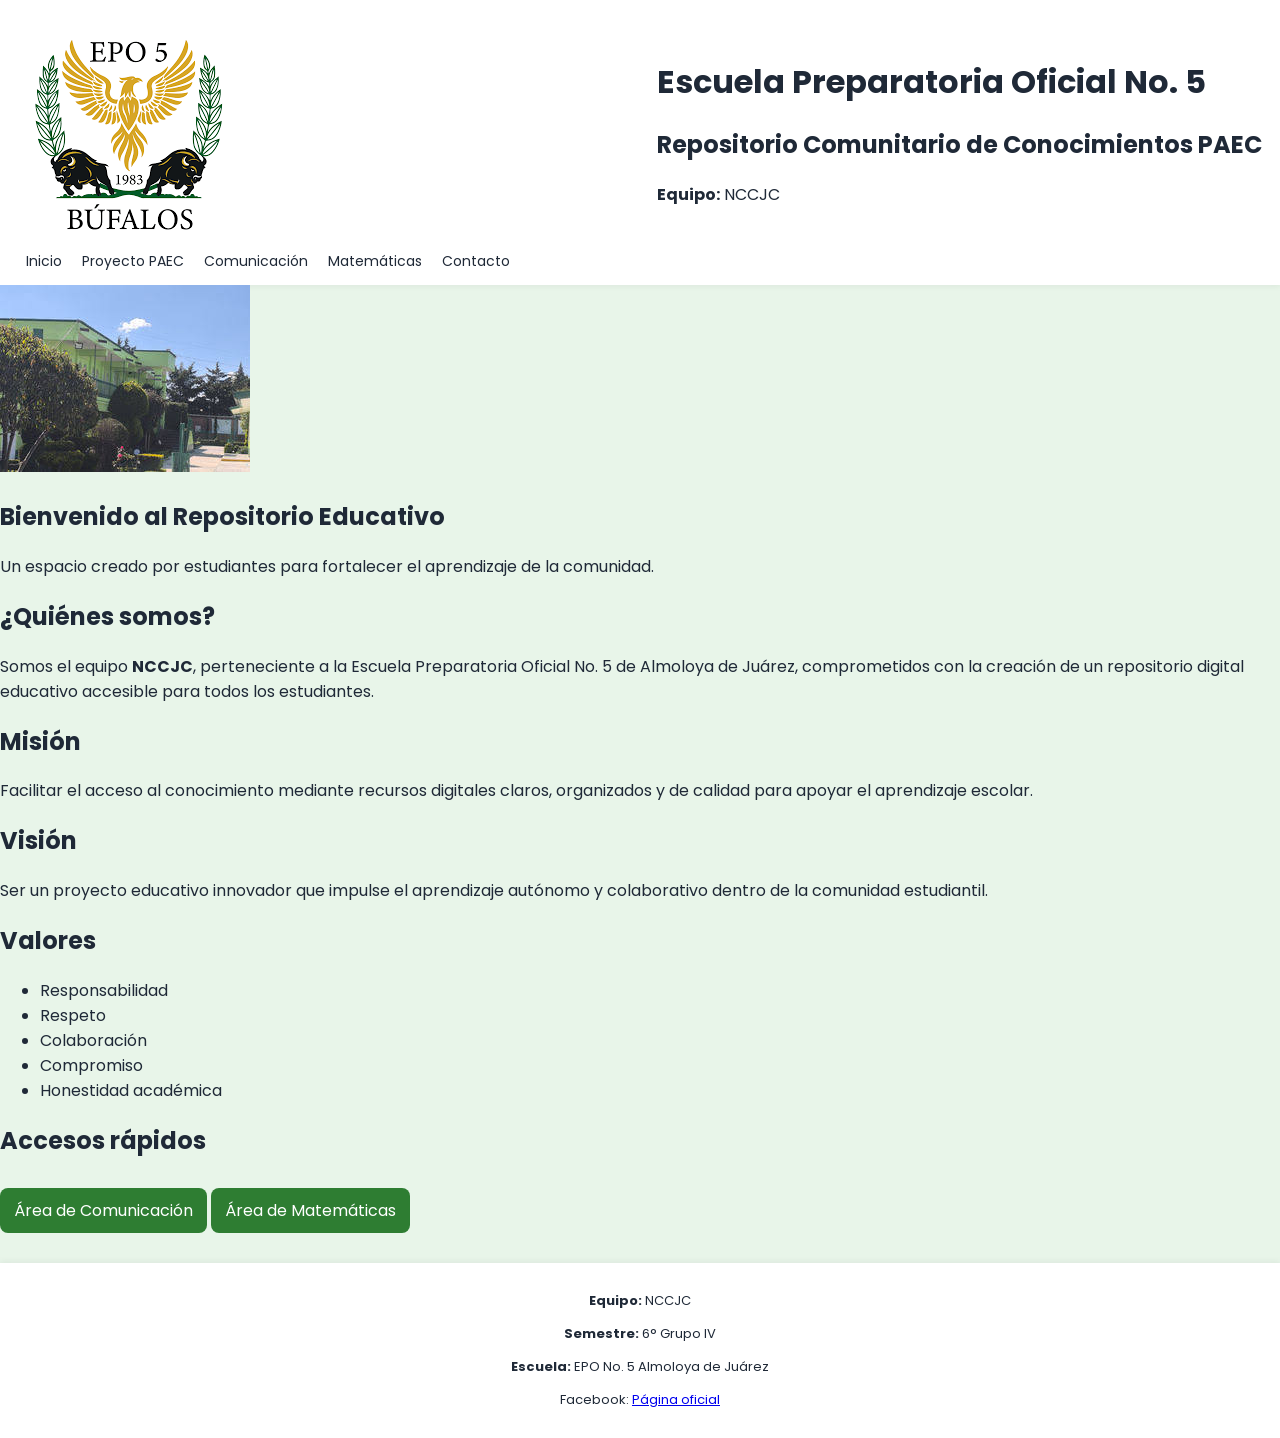
<file: index.html>
<!DOCTYPE html>
<html lang="es">

<head>
    <meta charset="UTF-8">
    <meta name="viewport" content="width=device-width, initial-scale=1.0">
    <title>Repositorio PAEC | NCCJC</title>
    <link rel="stylesheet" href="style.css">
</head>

<body>

<!-- ================= HEADER ================= -->
<header class="header">

    <div class="logo">
        <!-- LOGO INSTITUCIONAL -->
        <img src="[data-uri]" alt="Logo institucional">
    </div>

    <div class="header-text">
        <h1>Escuela Preparatoria Oficial No. 5</h1>
        <h2>Repositorio Comunitario de Conocimientos PAEC</h2>
        <p><strong>Equipo:</strong> NCCJC</p>
    </div>

    <nav class="nav">
        <a href="index.html">Inicio</a>
        <a href="paec.html">Proyecto PAEC</a>
        <a href="comunicacion.html">Comunicación</a>
        <a href="matematicas.html">Matemáticas</a>
        <a href="contacto.html">Contacto</a>
    </nav>

</header>

<!-- ================= HERO / IMAGEN PRINCIPAL ================= -->
<section class="hero">

    <!-- ESPACIO PARA IMAGEN DE LA ESCUELA -->
    <div class="hero-image">
        <img src="[data-uri]" alt="Escuela Preparatoria Oficial No. 5">
    </div>

    <div class="hero-text">
        <h2>Bienvenido al Repositorio Educativo</h2>
        <p>Un espacio creado por estudiantes para fortalecer el aprendizaje de la comunidad.</p>
    </div>

</section>

<!-- ================= INFORMACIÓN PRINCIPAL ================= -->
<section class="info">

    <h2>¿Quiénes somos?</h2>
    <p>
        Somos el equipo <strong>NCCJC</strong>, perteneciente a la
        Escuela Preparatoria Oficial No. 5 de Almoloya de Juárez,
        comprometidos con la creación de un repositorio digital educativo
        accesible para todos los estudiantes.
    </p>

    <h2>Misión</h2>
    <p>
        Facilitar el acceso al conocimiento mediante recursos digitales claros,
        organizados y de calidad para apoyar el aprendizaje escolar.
    </p>

    <h2>Visión</h2>
    <p>
        Ser un proyecto educativo innovador que impulse el aprendizaje autónomo
        y colaborativo dentro de la comunidad estudiantil.
    </p>

    <h2>Valores</h2>
    <ul>
        <li>Responsabilidad</li>
        <li>Respeto</li>
        <li>Colaboración</li>
        <li>Compromiso</li>
        <li>Honestidad académica</li>
    </ul>

</section>

<!-- ================= ACCESOS RÁPIDOS ================= -->
<section class="quick-access">

    <h2>Accesos rápidos</h2>

    <div class="buttons">

        <a class="btn" href="comunicacion.html">
            Área de Comunicación
        </a>

        <a class="btn" href="matematicas.html">
            Área de Matemáticas
        </a>

    </div>

</section>
<!-- ================= FOOTER ================= -->
<footer class="footer">

    <p><strong>Equipo:</strong> NCCJC</p>
    <p><strong>Semestre:</strong> 6° Grupo IV</p>
    <p><strong>Escuela:</strong> EPO No. 5 Almoloya de Juárez</p>

    <p>
        Facebook:
        <a href="https://www.facebook.com/EPO5.almoloya/" target="_blank">
            Página oficial
        </a>
    </p>

</footer>

</body>
</html>
</file>
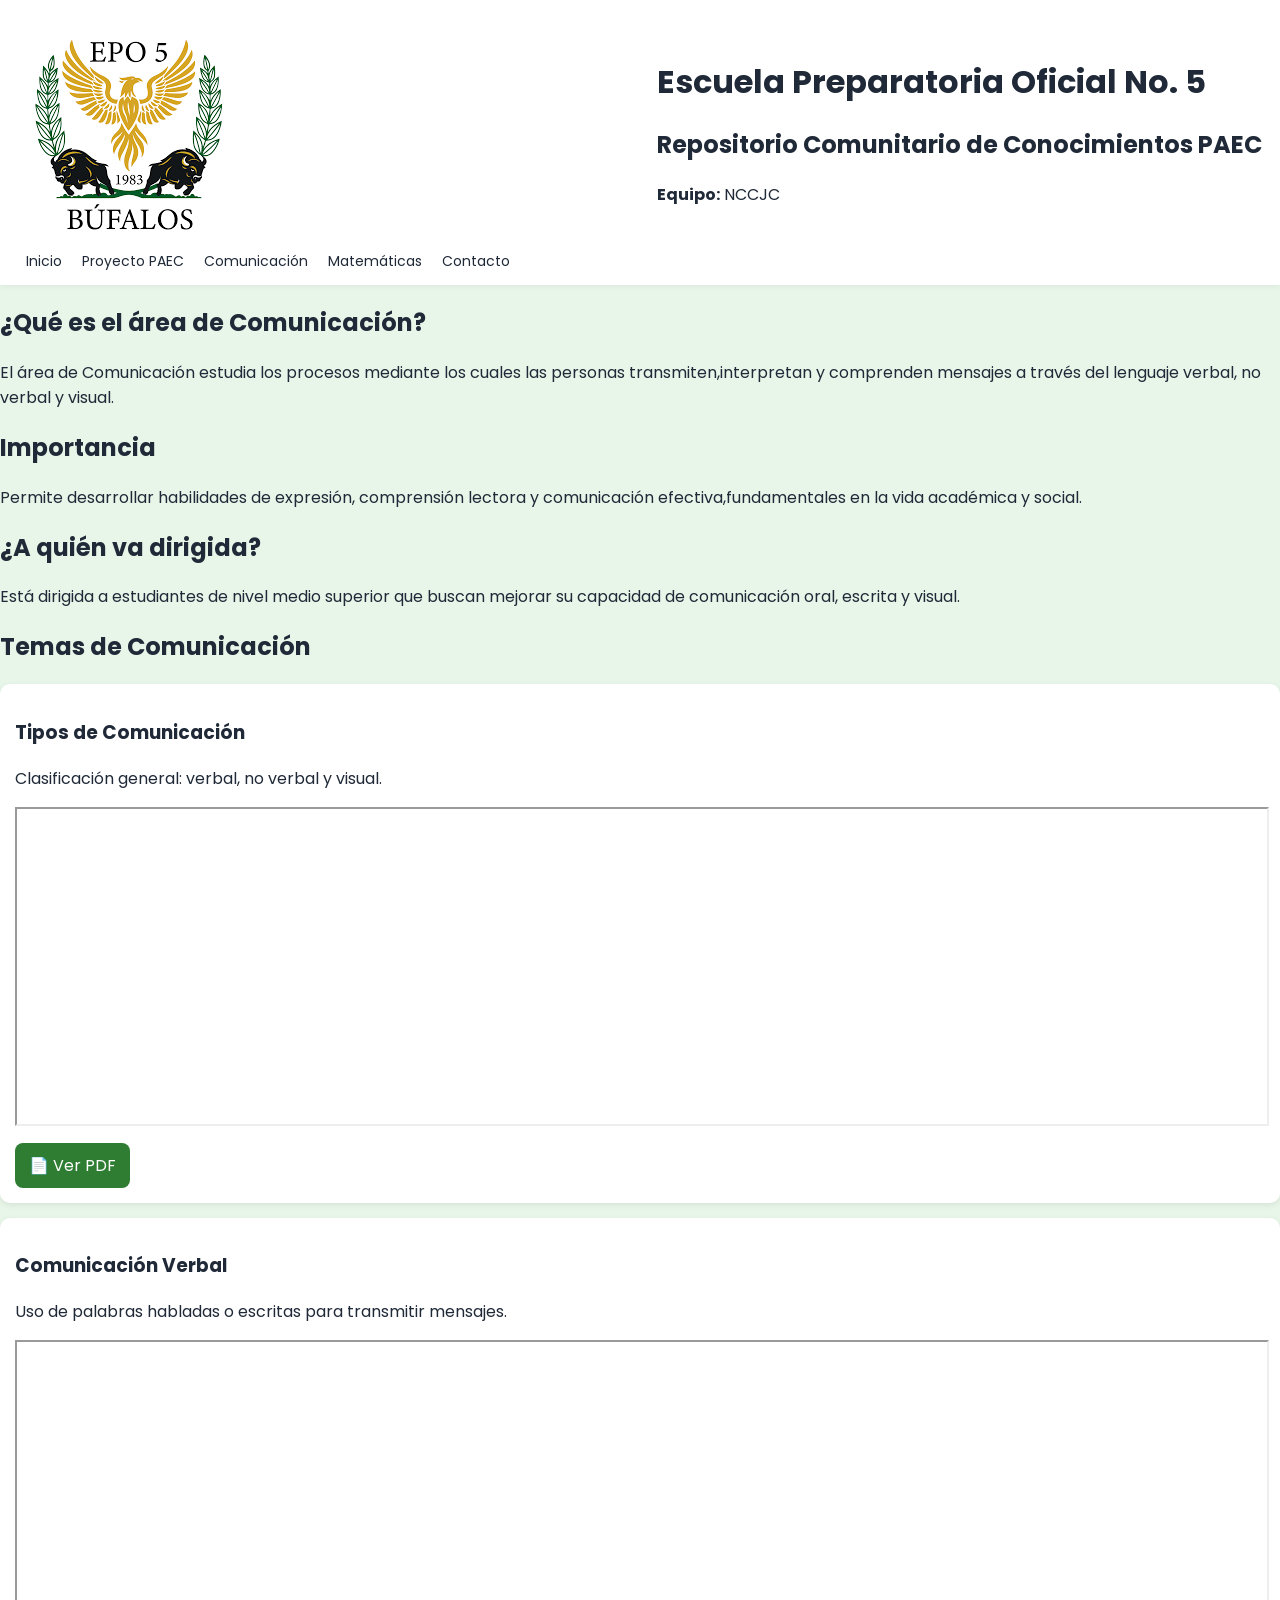
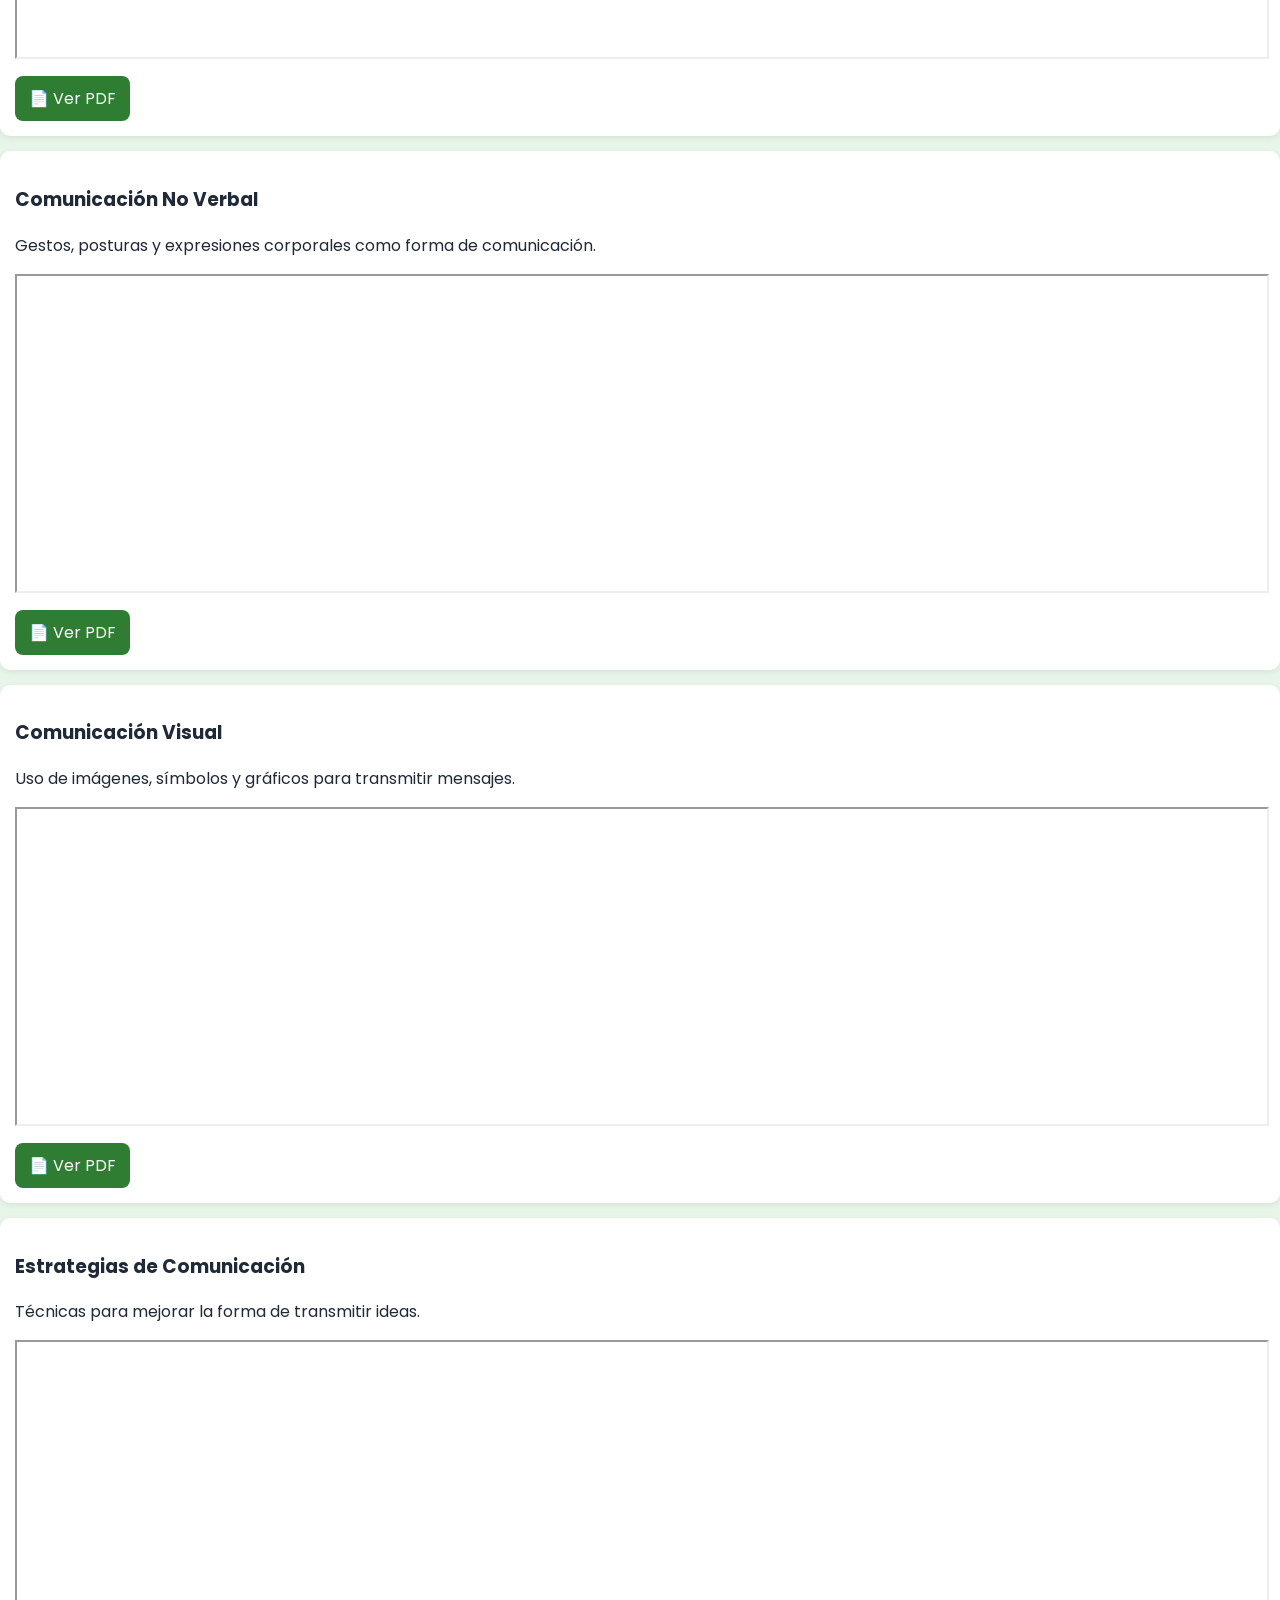
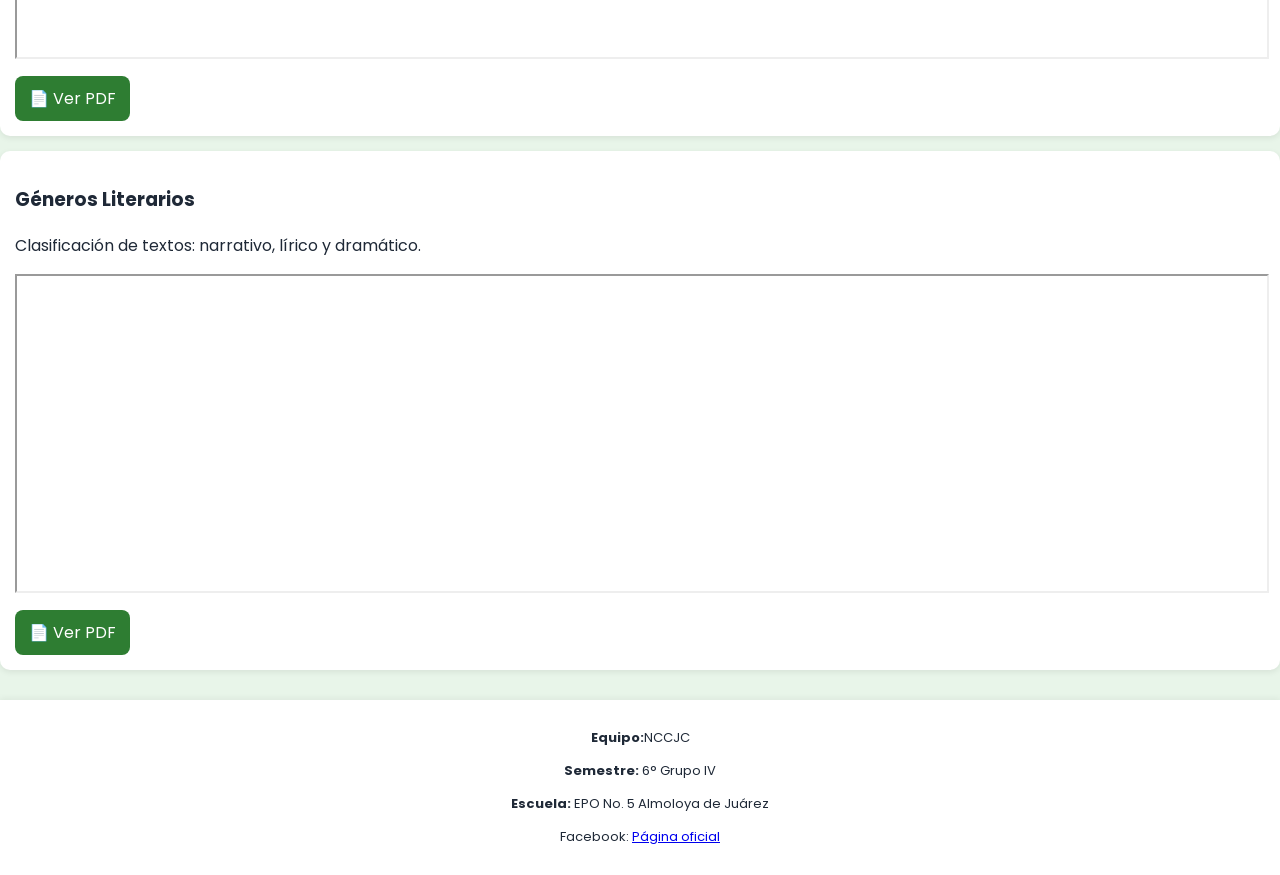
<file: comunicacion.html>
<!DOCTYPE html>
<html lang="es">

<head>
    <meta charset="UTF-8">
    <meta name="viewport" content="width=device-width, initial-scale=1.0">
    <title>Repositorio PAEC | NCCJC</title>
    <link rel="stylesheet" href="style.css">
</head>

<body>

<!-- ================= HEADER ================= -->
<header class="header">

    <div class="logo">
        <!-- LOGO INSTITUCIONAL -->
        <img src="[data-uri]" alt="Logo institucional">
    </div>

    <div class="header-text">
        <h1>Escuela Preparatoria Oficial No. 5</h1>
        <h2>Repositorio Comunitario de Conocimientos PAEC</h2>
        <p><strong>Equipo:</strong> NCCJC</p>
    </div>

    <nav class="nav">
        <a href="index.html">Inicio</a>
        <a href="paec.html">Proyecto PAEC</a>
        <a href="comunicacion.html">Comunicación</a>
        <a href="matematicas.html">Matemáticas</a>
        <a href="contacto.html">Contacto</a>
    </nav>

</header>

<!-- ================= DESCRIPCIÓN DEL ÁREA ================= -->
<section class="section">

    <h2>¿Qué es el área de Comunicación?</h2>
    <p>
        El área de Comunicación estudia los procesos mediante los cuales las personas transmiten,interpretan y comprenden mensajes a través del lenguaje verbal, no verbal y visual.
    </p>

    <h2>Importancia</h2>
    <p>
        Permite desarrollar habilidades de expresión, comprensión lectora y comunicación efectiva,fundamentales en la vida académica y social.
    </p>

    <h2>¿A quién va dirigida?</h2>
    <p>
        Está dirigida a estudiantes de nivel medio superior que buscan mejorar su capacidad de comunicación oral, escrita y visual.
    </p>

</section>

<!-- ================= TEMAS ================= -->
<section class="section">

    <h2>Temas de Comunicación</h2>

    <!-- ================= TEMA 1 ================= -->
    <div class="card">

        <h3>Tipos de Comunicación</h3>
        <p>Clasificación general: verbal, no verbal y visual.</p>

        <iframe src="https://drive.google.com/file/d/1q7ocuJM_YLs9MSl8otz_-NQI6PYnvj3T/preview"
            width="100%" height="315"></iframe>

        <a class="btn" href="https://drive.google.com/file/d/1F3KXa_bIQrbxEYPgSESHvMj3kvnTYVbH/view?usp=share_link" target="_blank">
            📄 Ver PDF
        </a>

    </div>

    <!-- ================= TEMA 2 ================= -->
    <div class="card">

        <h3>Comunicación Verbal</h3>
        <p>Uso de palabras habladas o escritas para transmitir mensajes.</p>

        <iframe src="https://drive.google.com/file/d/19a4q3FyW3Bt9zAQHdjJFosCkd8M2YMNC/preview"
            width="100%" height="315"></iframe>

        <a class="btn" href="https://drive.google.com/file/d/1hnecq34yCLxNFMPUbDlf0lZkDYeeFqcR/view?usp=share_link" target="_blank">
            📄 Ver PDF
        </a>

    </div>

    <!-- ================= TEMA 3 ================= -->
    <div class="card">

        <h3>Comunicación No Verbal</h3>
        <p>Gestos, posturas y expresiones corporales como forma de comunicación.</p>

        <iframe src="https://drive.google.com/file/d/1KoPSFPZoalWIYn9Afcs6M86ZFi3Lj3Fj/preview"
            width="100%" height="315"></iframe>

        <a class="btn" href="https://drive.google.com/file/d/1GnBu_6vCwDTxJRQS_4pxFH1g0mNrt906/view?usp=share_link" target="_blank">
            📄 Ver PDF
        </a>

    </div>

    <!-- ================= TEMA 4 ================= -->
    <div class="card">

        <h3>Comunicación Visual</h3>
        <p>Uso de imágenes, símbolos y gráficos para transmitir mensajes.</p>

        <iframe src="https://drive.google.com/file/d/1EJjp3FmK-48VYW039pHh5sxn29cSQHyG/preview"
            width="100%" height="315"></iframe>

        <a class="btn" href="https://drive.google.com/file/d/1IISOsTjQP8UVOZrmz27mjgQAkG8-I70X/view?usp=share_link" target="_blank">
            📄 Ver PDF
        </a>

    </div>

    <!-- ================= TEMA 5 ================= -->
    <div class="card">

        <h3>Estrategias de Comunicación</h3>
        <p>Técnicas para mejorar la forma de transmitir ideas.</p>

        <iframe src="https://drive.google.com/file/d/1SPRq7C-aq8LL0sBRrMPqni6y3QRD_gFG/preview"
            width="100%" height="315"></iframe>

        <a class="btn" href="https://drive.google.com/file/d/1EhOXd67DedqCj03txUskteM2MsPPnEN2/view?usp=share_link" target="_blank">
            📄 Ver PDF
        </a>

    </div>

    <!-- ================= TEMA 6 ================= -->
    <div class="card">

        <h3>Géneros Literarios</h3>
        <p>Clasificación de textos: narrativo, lírico y dramático.</p>

        <iframe src="https://drive.google.com/file/d/12xNL5DdHTY5O_LyK2zDyhOPslGTtuhcX/preview"
            width="100%" height="315"></iframe>

        <a class="btn" href="https://drive.google.com/file/d/1hufsj3rT1isNalfNIbPlPWokTlfc5cT5/view?usp=share_link" target="_blank">
            📄 Ver PDF
        </a>

    </div>

</section>
<!-- ================= FOOTER ================= -->
<footer class="footer">

    <p><strong>Equipo:</strong>NCCJC</p>

    <p><strong>Semestre:</strong> 6° Grupo IV</p>
    <p><strong>Escuela:</strong> EPO No. 5 Almoloya de Juárez</p>

    <p>
        Facebook:
        <a href="https://www.facebook.com/EPO5.almoloya/" target="_blank">
            Página oficial
        </a>
    </p>

</footer>

</body>
</html>
</file>
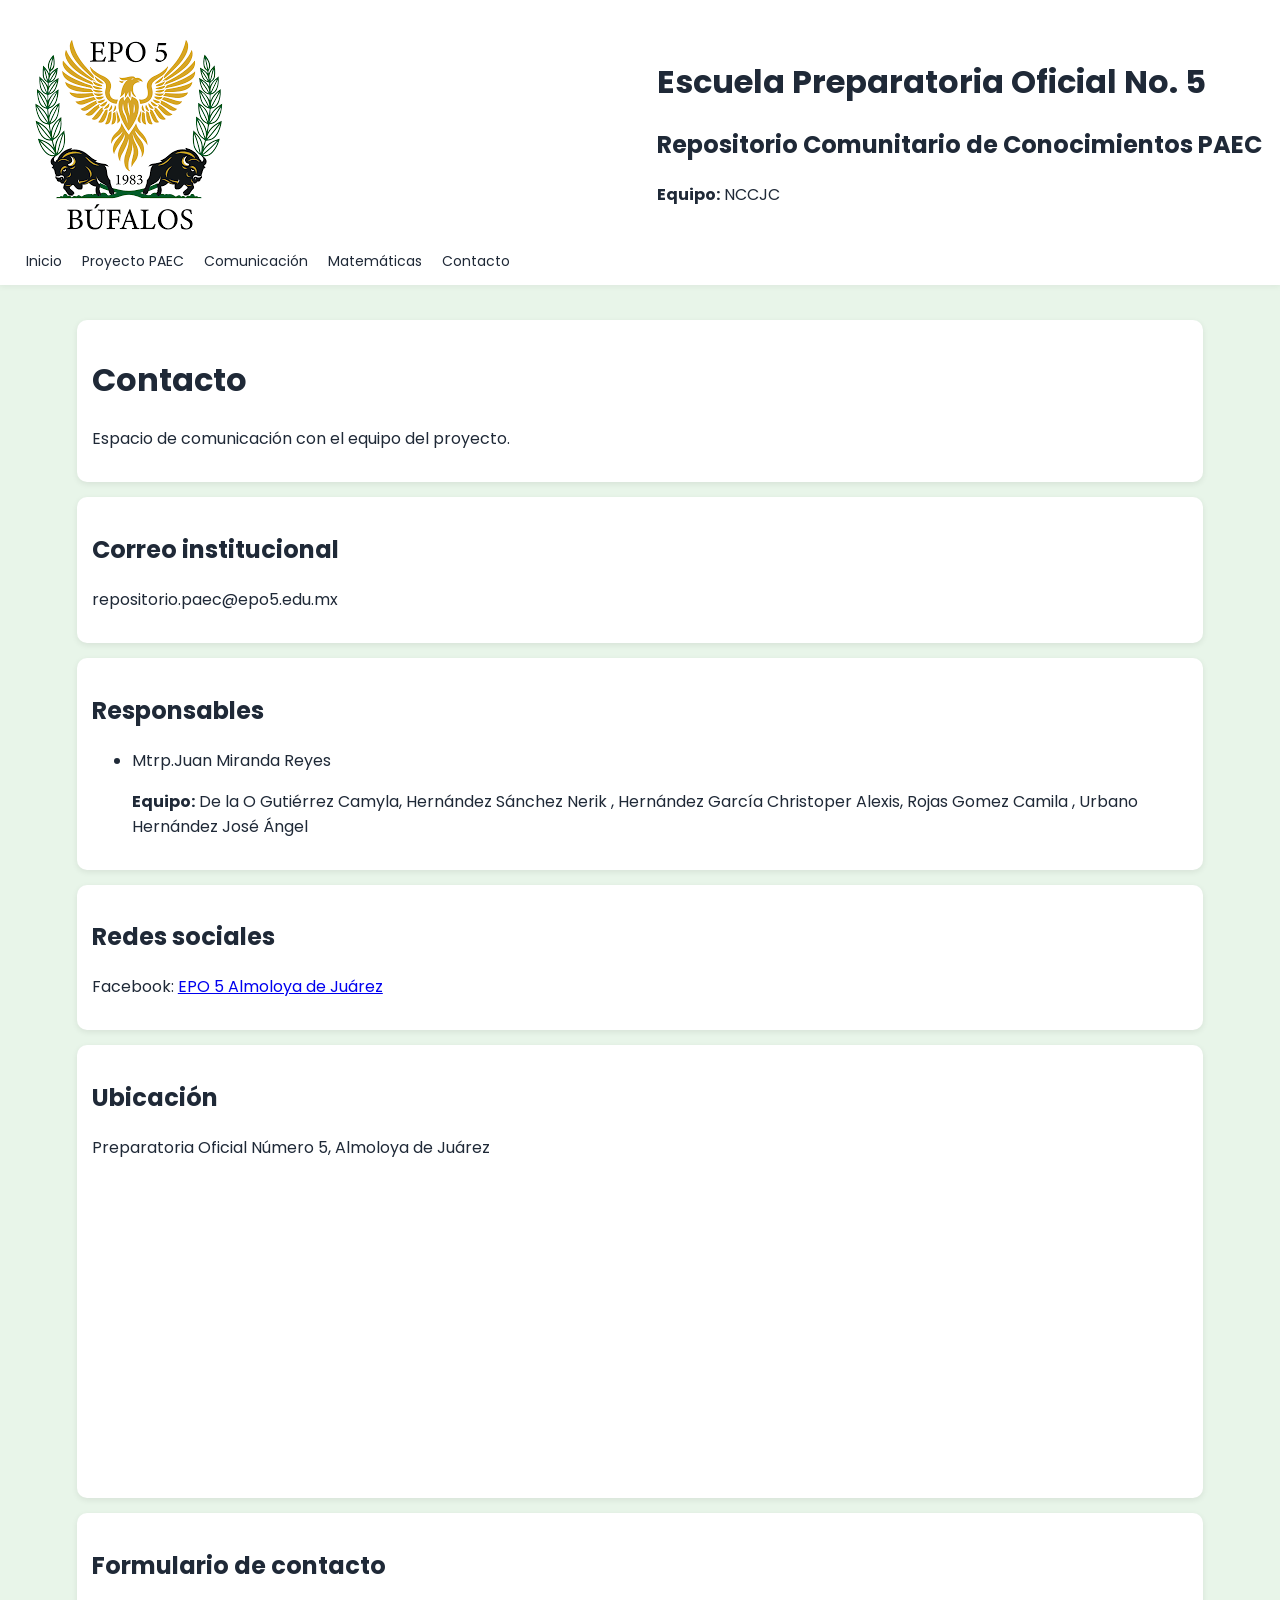
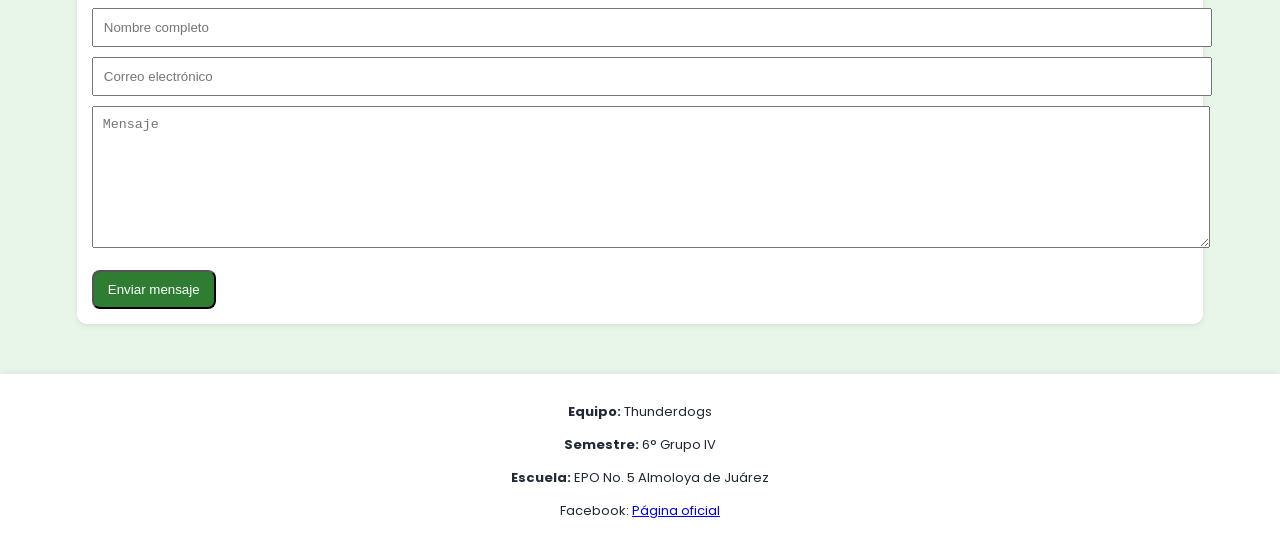
<file: contacto.html>
<!DOCTYPE html>
<html lang="es">

<head>
    <meta charset="UTF-8">
    <meta name="viewport" content="width=device-width, initial-scale=1.0">
    <title>Repositorio PAEC |NCCJC</title>
    <link rel="stylesheet" href="style.css">
</head>

<body>


<header class="header">

    <div class="logo">
        <!-- LOGO INSTITUCIONAL -->
        <img src="[data-uri]" alt="Logo institucional">
    </div>

    <div class="header-text">
        <h1>Escuela Preparatoria Oficial No. 5</h1>
        <h2>Repositorio Comunitario de Conocimientos PAEC</h2>
        <p><strong>Equipo:</strong> NCCJC</p>
    </div>

    <nav class="nav">
        <a href="index.html">Inicio</a>
        <a href="paec.html">Proyecto PAEC</a>
        <a href="comunicacion.html">Comunicación</a>
        <a href="matematicas.html">Matemáticas</a>
        <a href="contacto.html">Contacto</a>
    </nav>

</header>


<div class="container">

    <div class="card">
        <h1>Contacto</h1>
        <p>Espacio de comunicación con el equipo del proyecto.</p>
    </div>

    <!-- CORREO -->
    <div class="card">
        <h2>Correo institucional</h2>
        <p>repositorio.paec@epo5.edu.mx</p>
    </div>

    <!-- DOCENTES -->
    <div class="card">
        <h2>Responsables</h2>
        <ul>
            <li>Mtrp.Juan Miranda Reyes</li>
                <p><strong>Equipo:</strong> 
De la O Gutiérrez Camyla,
Hernández Sánchez Nerik ,
Hernández García Christoper Alexis,
Rojas Gomez Camila ,
Urbano Hernández José Ángel</p>

        </ul>
    </div>

    <!-- REDES -->
    <div class="card">
        <h2>Redes sociales</h2>
        <p>
            Facebook:  
            <a href="https://www.facebook.com/EPO5.almoloya/" target="_blank">
                EPO 5 Almoloya de Juárez
            </a>
        </p>
    </div>


<div class="card">

    <h2>Ubicación</h2>

    <p>Preparatoria Oficial Número 5, Almoloya de Juárez</p>

    <iframe

        src="https://www.google.com/maps?q=Preparatoria%20Oficial%20Numero%205%20Almoloya%20de%20Juarez&output=embed"

        width="100%"

        height="300"

        style="border:0; border-radius:10px;"

        allowfullscreen=""

        loading="lazy">

    </iframe>

</div>


    <div class="card">
        <h2>Formulario de contacto</h2>

        <form>
            <input type="text" placeholder="Nombre completo" style="width:100%; padding:10px; margin:5px 0;">
            <input type="email" placeholder="Correo electrónico" style="width:100%; padding:10px; margin:5px 0;">
            <textarea placeholder="Mensaje" style="width:100%; padding:10px; height:120px; margin:5px 0;"></textarea>

            <button class="btn" type="submit">Enviar mensaje</button>
        </form>

    </div>

</div>

<footer class="footer">

    <p><strong>Equipo:</strong> Thunderdogs</p>
    <p><strong>Semestre:</strong> 6° Grupo IV</p>
    <p><strong>Escuela:</strong> EPO No. 5 Almoloya de Juárez</p>

    <p>
        Facebook:
        <a href="https://www.facebook.com/EPO5.almoloya/" target="_blank">
            Página oficial
        </a>
    </p>

</footer>

</body>
</html>
</file>
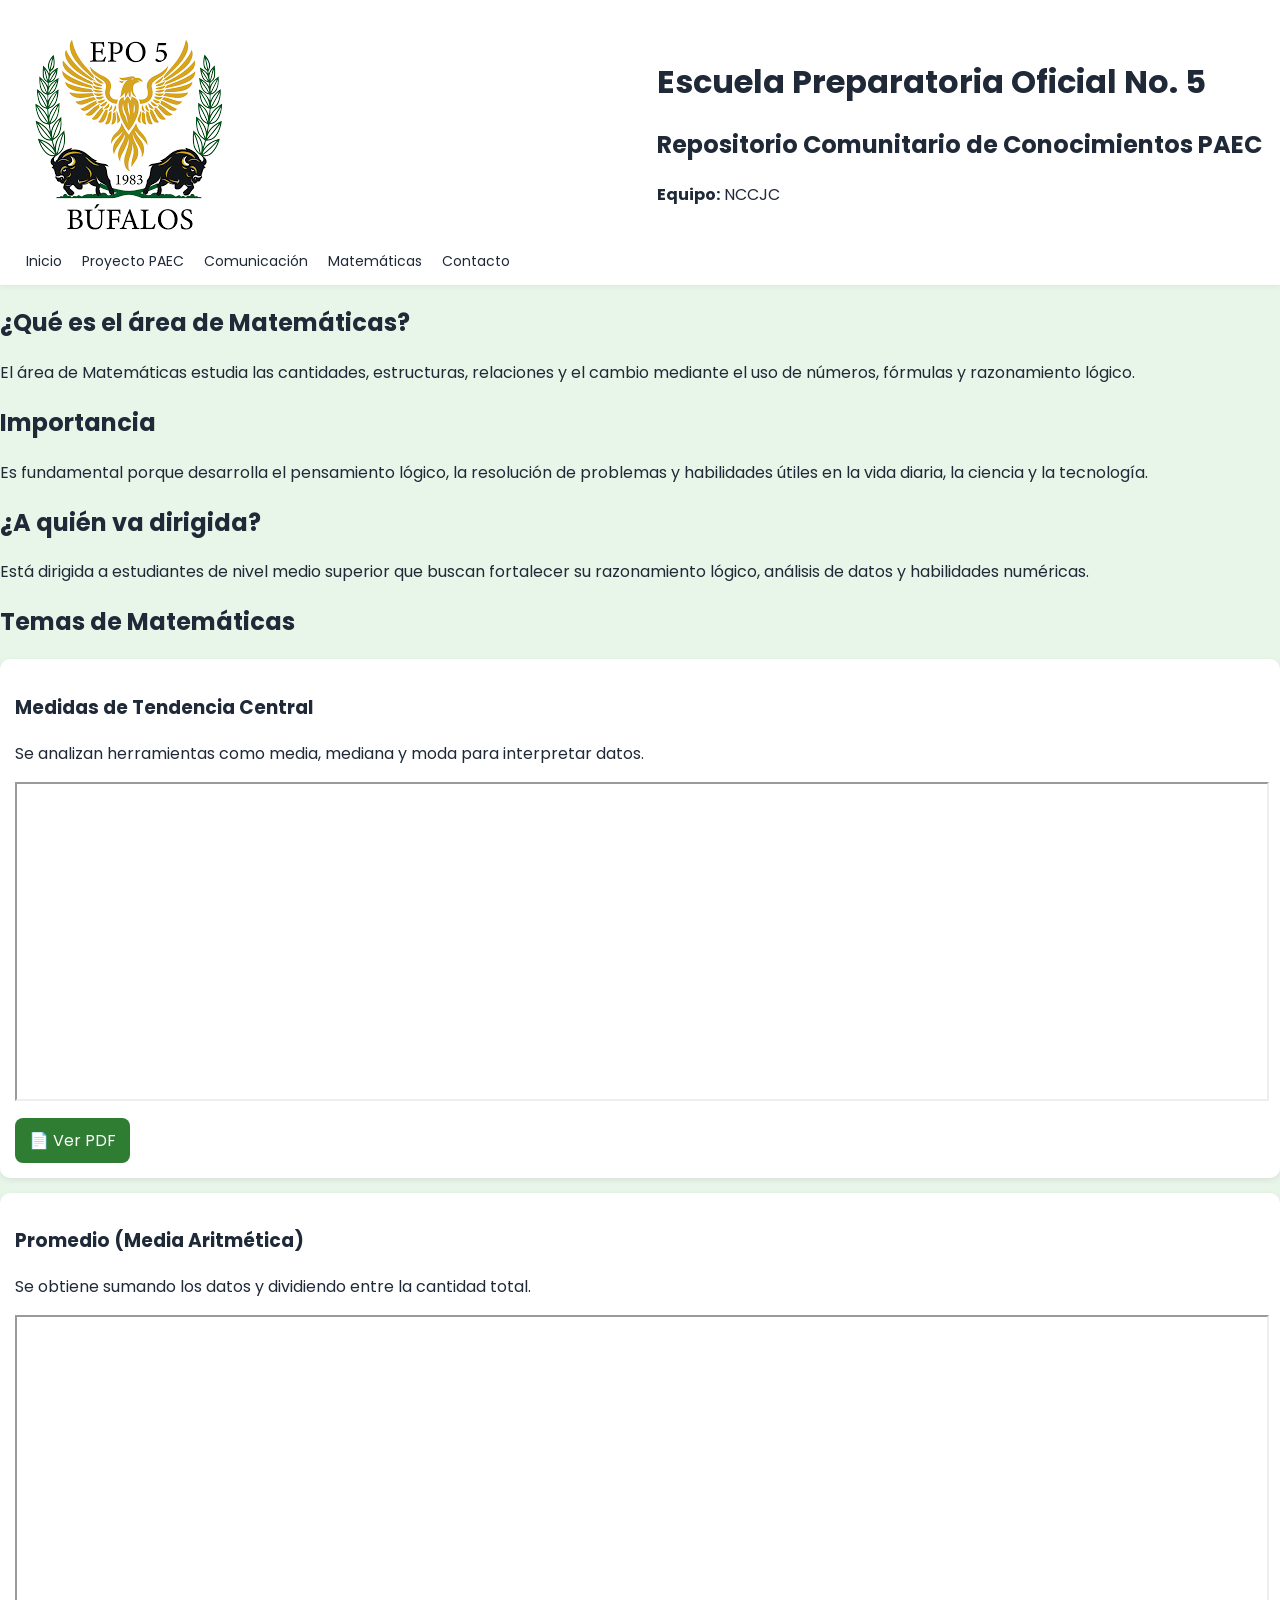
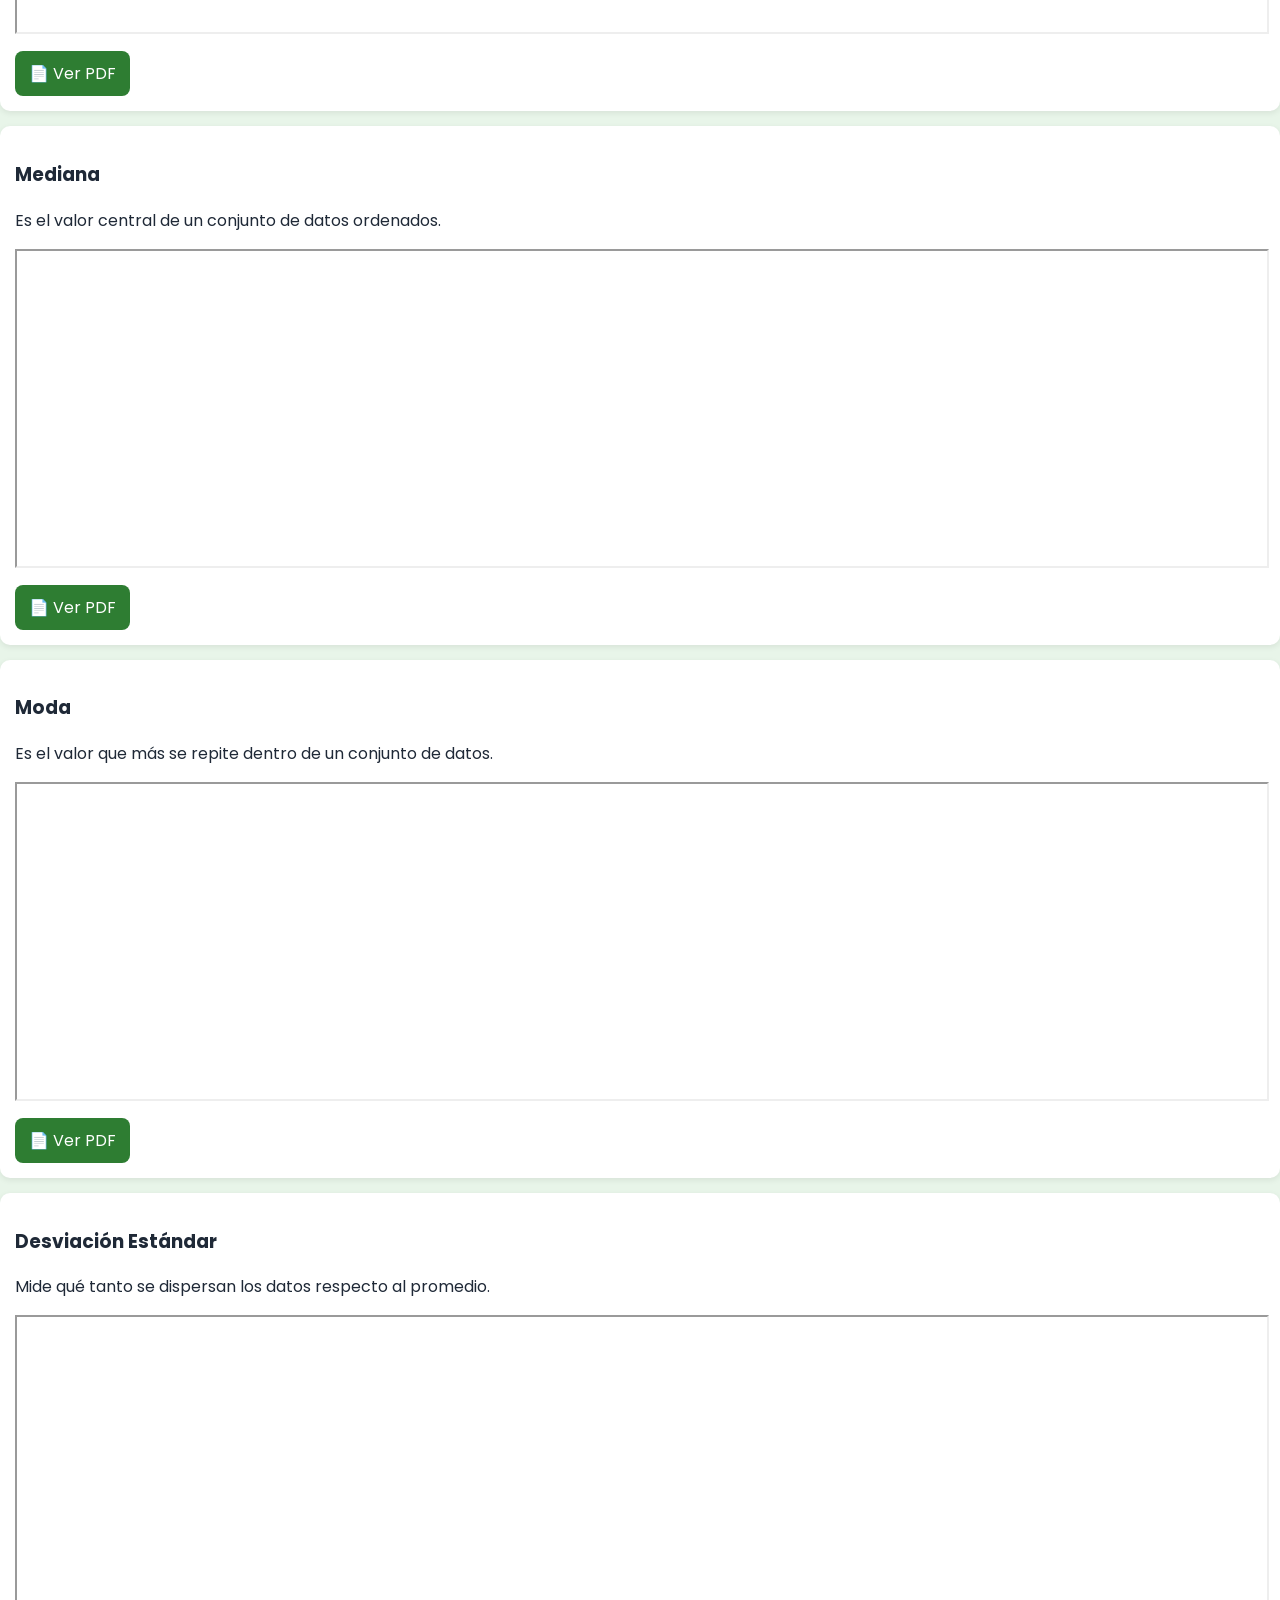
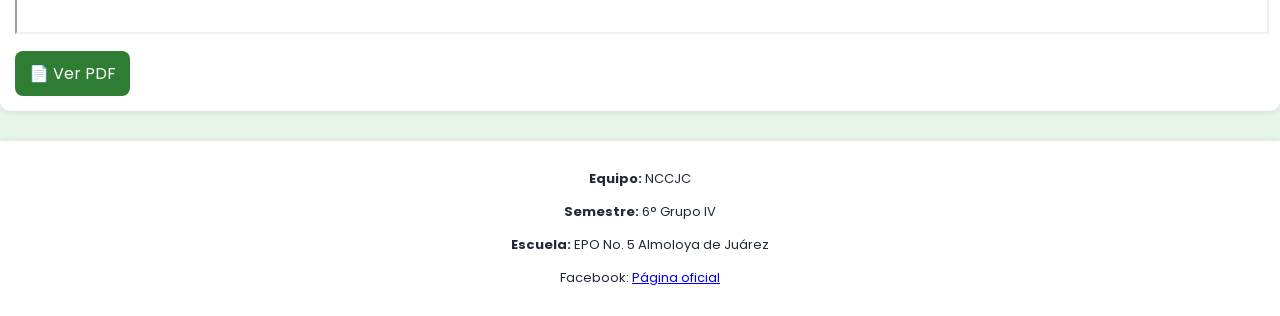
<file: matematicas.html>
<!DOCTYPE html>
<html lang="es">

<head>
    <meta charset="UTF-8">
    <meta name="viewport" content="width=device-width, initial-scale=1.0">
    <title>Repositorio PAEC | NCCJC</title>
    <link rel="stylesheet" href="style.css">
</head>

<body>

<!-- ================= HEADER ================= -->
<header class="header">

    <div class="logo">
        <!-- LOGO INSTITUCIONAL -->
        <img src="[data-uri]" alt="Logo institucional">
    </div>

    <div class="header-text">
        <h1>Escuela Preparatoria Oficial No. 5</h1>
        <h2>Repositorio Comunitario de Conocimientos PAEC</h2>
        <p><strong>Equipo:</strong> NCCJC</p>
    </div>

    <nav class="nav">
        <a href="index.html">Inicio</a>
        <a href="paec.html">Proyecto PAEC</a>
        <a href="comunicacion.html">Comunicación</a>
        <a href="matematicas.html">Matemáticas</a>
        <a href="contacto.html">Contacto</a>
    </nav>

</header>

<!-- ================= DESCRIPCIÓN DEL ÁREA ================= -->
<section class="section">

    <h2>¿Qué es el área de Matemáticas?</h2>
    <p>
        El área de Matemáticas estudia las cantidades, estructuras, relaciones y el cambio mediante
        el uso de números, fórmulas y razonamiento lógico.
    </p>

    <h2>Importancia</h2>
    <p>
        Es fundamental porque desarrolla el pensamiento lógico, la resolución de problemas y habilidades
        útiles en la vida diaria, la ciencia y la tecnología.
    </p>

    <h2>¿A quién va dirigida?</h2>
    <p>
        Está dirigida a estudiantes de nivel medio superior que buscan fortalecer su razonamiento lógico,
        análisis de datos y habilidades numéricas.
    </p>

</section>

<!-- ================= TEMAS ================= -->
<section class="section">

    <h2>Temas de Matemáticas</h2>

    <!-- ================= TEMA 1 ================= -->
    <div class="card">

        <h3>Medidas de Tendencia Central</h3>
        <p>
            Se analizan herramientas como media, mediana y moda para interpretar datos.
        </p>

        <iframe src="https://drive.google.com/file/d/17_5rIxctaQGrLP6YLWQ2YfeHf4L1IoXa/preview"
            width="100%" height="315"></iframe>

        <a class="btn" href="https://drive.google.com/file/d/1_z2hz49o9OeCP7THirazAFk0Ij-noGo2/view?usp=share_link" target="_blank">
            📄 Ver PDF
        </a>

    </div>

    <!-- ================= TEMA 2 ================= -->
    <div class="card">

        <h3>Promedio (Media Aritmética)</h3>
        <p>
            Se obtiene sumando los datos y dividiendo entre la cantidad total.
        </p>

        <iframe src="https://drive.google.com/file/d/15wbydIArMvlBu90WfBLvGbSI3W_zsVKa/preview"
            width="100%" height="315"></iframe>

        <a class="btn" href="https://drive.google.com/file/d/16Ofr_HtbO5vjYUjMNQB72pV7C2hAb7G2/view?usp=share_link" target="_blank">
            📄 Ver PDF
        </a>

    </div>

    <!-- ================= TEMA 3 ================= -->
    <div class="card">

        <h3>Mediana</h3>
        <p>
            Es el valor central de un conjunto de datos ordenados.
        </p>

        <iframe src="https://drive.google.com/file/d/1X6WsBjHy8G0HYh5l7QKoAzJrP2XGJlIU/preview"
            width="100%" height="315"></iframe>

        <a class="btn" href="https://drive.google.com/file/d/1JD1w0L_ykWe-pXBGnHqlhXNEMuyCj4h3/view?usp=share_link" target="_blank">
            📄 Ver PDF
        </a>

    </div>

    <!-- ================= TEMA 4 ================= -->
    <div class="card">

        <h3>Moda</h3>
        <p>
            Es el valor que más se repite dentro de un conjunto de datos.
        </p>

        <iframe src="https://drive.google.com/file/d/1lGscjkWIx_RPzFUfZbmfKksJ5p1D87g2/preview"
            width="100%" height="315"></iframe>

        <a class="btn" href="https://drive.google.com/file/d/1VEQlWnPZniGFU4vFYa-I83nNftofu90w/view?usp=share_link" target="_blank">
            📄 Ver PDF
        </a>

    </div>

    <!-- ================= TEMA 5 ================= -->
    <div class="card">

        <h3>Desviación Estándar</h3>
        <p>
            Mide qué tanto se dispersan los datos respecto al promedio.
        </p>

        <iframe src="https://drive.google.com/file/d/1lGscjkWIx_RPzFUfZbmfKksJ5p1D87g2/preview"
            width="100%" height="315"></iframe>

        <a class="btn" href="https://drive.google.com/file/d/1KZE4JPP9FSKEn3IjNlHhImFs8-91TfQg/view?usp=share_link" target="_blank">
            📄 Ver PDF
        </a>

    </div>

</section>

<!-- ================= FOOTER ================= -->
<footer class="footer">

    <p><strong>Equipo:</strong> NCCJC</p>

    <p><strong>Semestre:</strong> 6° Grupo IV</p>
    <p><strong>Escuela:</strong> EPO No. 5 Almoloya de Juárez</p>

    <p>
        Facebook:
        <a href="https://www.facebook.com/EPO5.almoloya/" target="_blank">
            Página oficial
        </a>
    </p>

</footer>

</body>
</html>
</file>
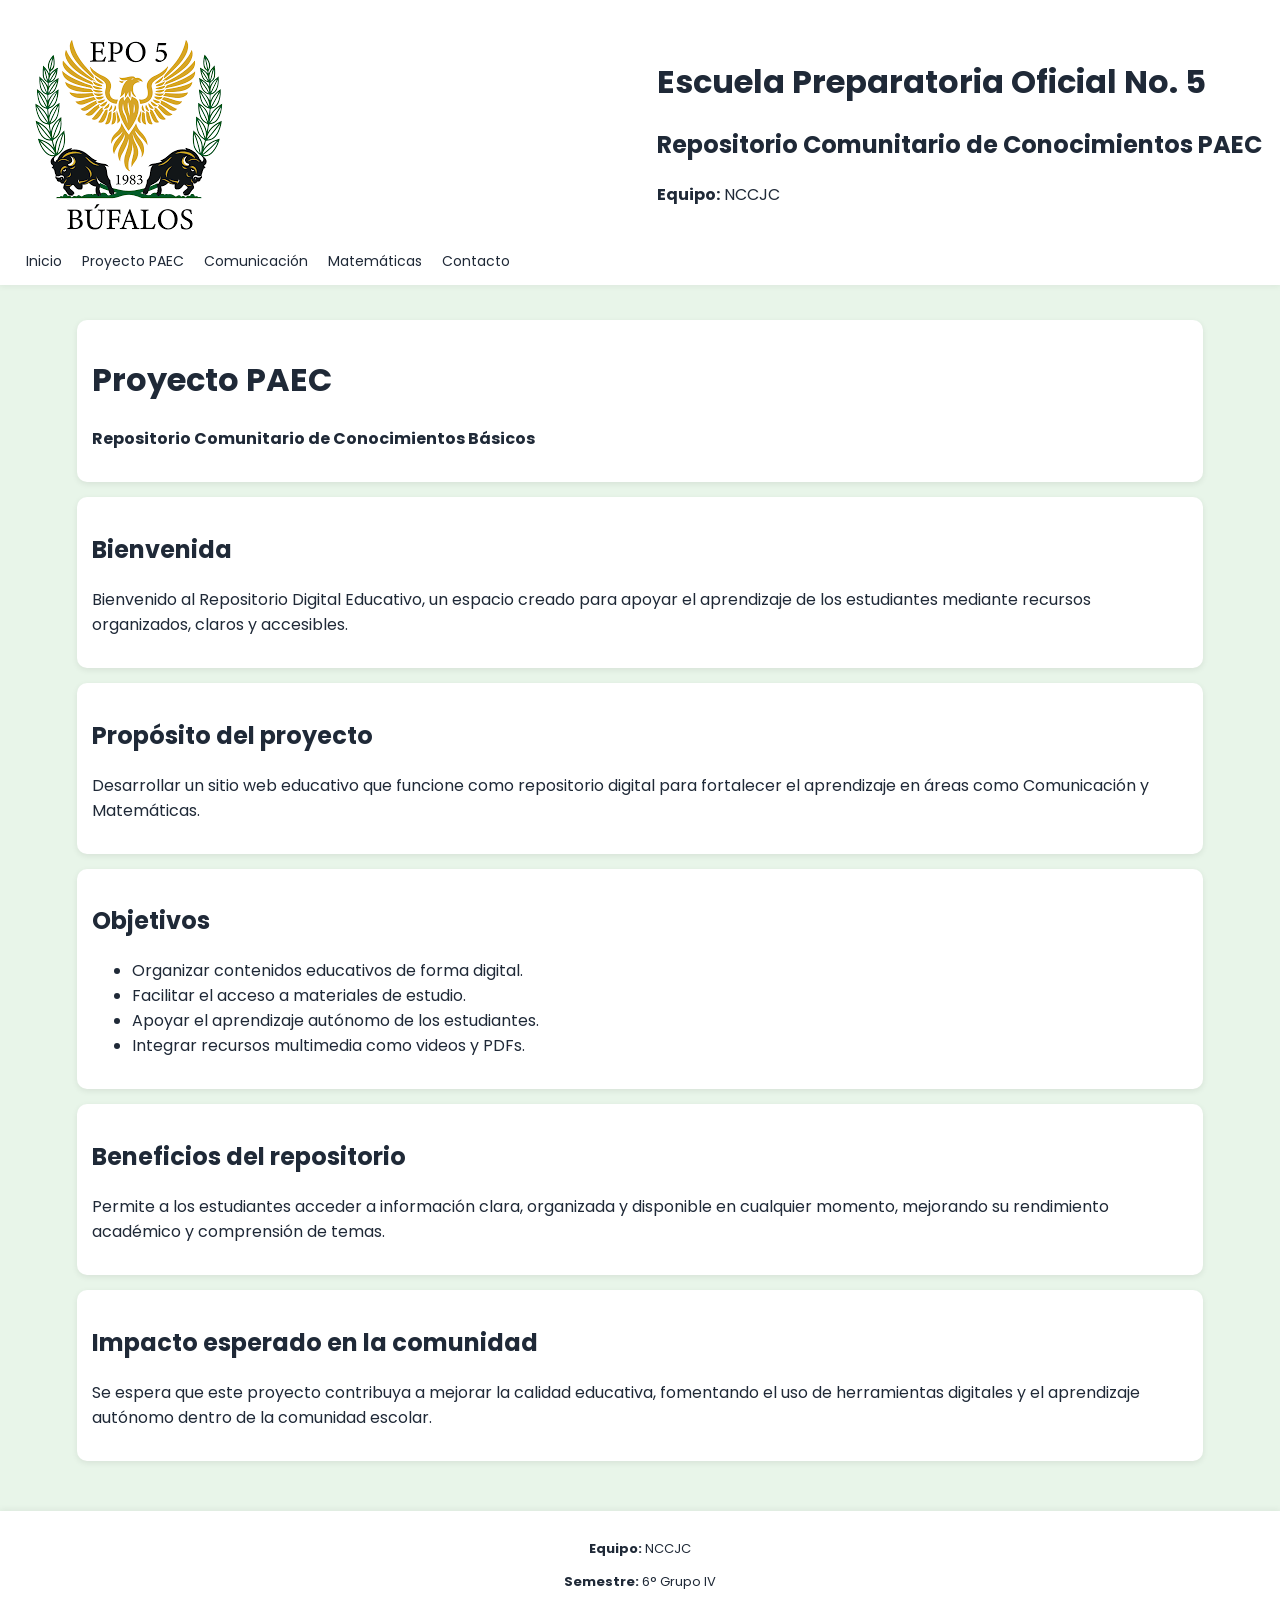
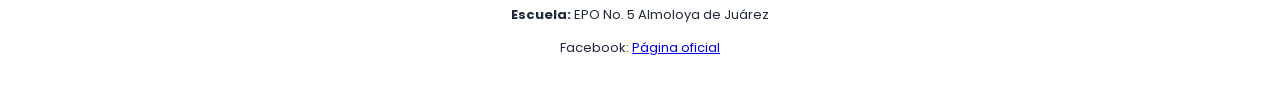
<file: paec.html>
<!DOCTYPE html>
<html lang="es">

<head>
    <meta charset="UTF-8">
    <meta name="viewport" content="width=device-width, initial-scale=1.0">
    <title>Repositorio PAEC |NCCJC</title>
    <link rel="stylesheet" href="style.css">
</head>

<body>

<!-- ================= HEADER ================= -->
<header class="header">

    <div class="logo">
        <!-- LOGO INSTITUCIONAL -->
        <img src="[data-uri]" alt="Logo institucional">
    </div>

    <div class="header-text">
        <h1>Escuela Preparatoria Oficial No. 5</h1>
        <h2>Repositorio Comunitario de Conocimientos PAEC</h2>
        <p><strong>Equipo:</strong> NCCJC </p>
    </div>

    <nav class="nav">
        <a href="index.html">Inicio</a>
        <a href="paec.html">Proyecto PAEC</a>
        <a href="comunicacion.html">Comunicación</a>
        <a href="matematicas.html">Matemáticas</a>
        <a href="contacto.html">Contacto</a>
    </nav>

</header>



<!-- ================= CONTENIDO ================= -->
<div class="container">

    <!-- NOMBRE DEL PROYECTO -->
    <div class="card">
        <h1>Proyecto PAEC</h1>
        <p><strong>Repositorio Comunitario de Conocimientos Básicos</strong></p>
    </div>

    <!-- BIENVENIDA -->
    <div class="card">
        <h2>Bienvenida</h2>
        <p>
            Bienvenido al Repositorio Digital Educativo, un espacio creado para apoyar
            el aprendizaje de los estudiantes mediante recursos organizados, claros y accesibles.
        </p>
    </div>

    <!-- PROPÓSITO -->
    <div class="card">
        <h2>Propósito del proyecto</h2>
        <p>
            Desarrollar un sitio web educativo que funcione como repositorio digital
            para fortalecer el aprendizaje en áreas como Comunicación y Matemáticas.
        </p>
    </div>

    <!-- OBJETIVOS -->
    <div class="card">
        <h2>Objetivos</h2>
        <ul>
            <li>Organizar contenidos educativos de forma digital.</li>
            <li>Facilitar el acceso a materiales de estudio.</li>
            <li>Apoyar el aprendizaje autónomo de los estudiantes.</li>
            <li>Integrar recursos multimedia como videos y PDFs.</li>
        </ul>
    </div>

    <!-- BENEFICIOS -->
    <div class="card">
        <h2>Beneficios del repositorio</h2>
        <p>
            Permite a los estudiantes acceder a información clara, organizada y disponible
            en cualquier momento, mejorando su rendimiento académico y comprensión de temas.
        </p>
    </div>

    <!-- IMPACTO -->
    <div class="card">
        <h2>Impacto esperado en la comunidad</h2>
        <p>
            Se espera que este proyecto contribuya a mejorar la calidad educativa,
            fomentando el uso de herramientas digitales y el aprendizaje autónomo
            dentro de la comunidad escolar.
        </p>
    </div>

</div>
<!-- ================= FOOTER ================= -->
<footer class="footer">

    <p><strong>Equipo:</strong> NCCJC</p>

    <p><strong>Semestre:</strong> 6° Grupo IV</p>
    <p><strong>Escuela:</strong> EPO No. 5 Almoloya de Juárez</p>

    <p>
        Facebook:
        <a href="https://www.facebook.com/EPO5.almoloya/" target="_blank">
            Página oficial
        </a>
    </p>

</footer>

</body>
</html>
</file>
<file: style.css>
@import url('https://fonts.googleapis.com/css2?family=Poppins:wght@300;400;500;600;700&display=swap');

body{
    margin:0;
    font-family: 'Poppins', sans-serif;
    background:#e8f5e9;
    color:#1f2937;
}

header{
    background:white;
    color:#1f2937;
    padding:12px 18px;
    display:flex;
    justify-content:space-between;
    align-items:center;
    flex-wrap:wrap;
    box-shadow:0 2px 6px rgba(0,0,0,0.05);
}

.logo{
    font-weight:600;
    font-size:16px;
}

nav a{
    color:#1f2937;
    text-decoration:none;
    margin:0 8px;
    font-size:14px;
}

nav a:hover{
    text-decoration:underline;
}

.container{
    width:88%;
    margin:auto;
    padding:20px;
}

.card{
    background:white;
    padding:15px;
    margin-top:15px;
    border-radius:10px;
    box-shadow:0 2px 6px rgba(0,0,0,0.08);
}

.btn{
    display:inline-block;
    padding:10px 14px;
    background:#2e7d32;
    color:white;
    border-radius:8px;
    text-decoration:none;
    margin-top:10px;
    transition:0.2s ease;
}

.btn:hover{
    background:#1b5e20;
}

footer{
    background:white;
    color:#1f2937;
    text-align:center;
    padding:15px;
    margin-top:30px;
    font-size:13px;
    box-shadow:0 -2px 6px rgba(0,0,0,0.05);
}
</file>
